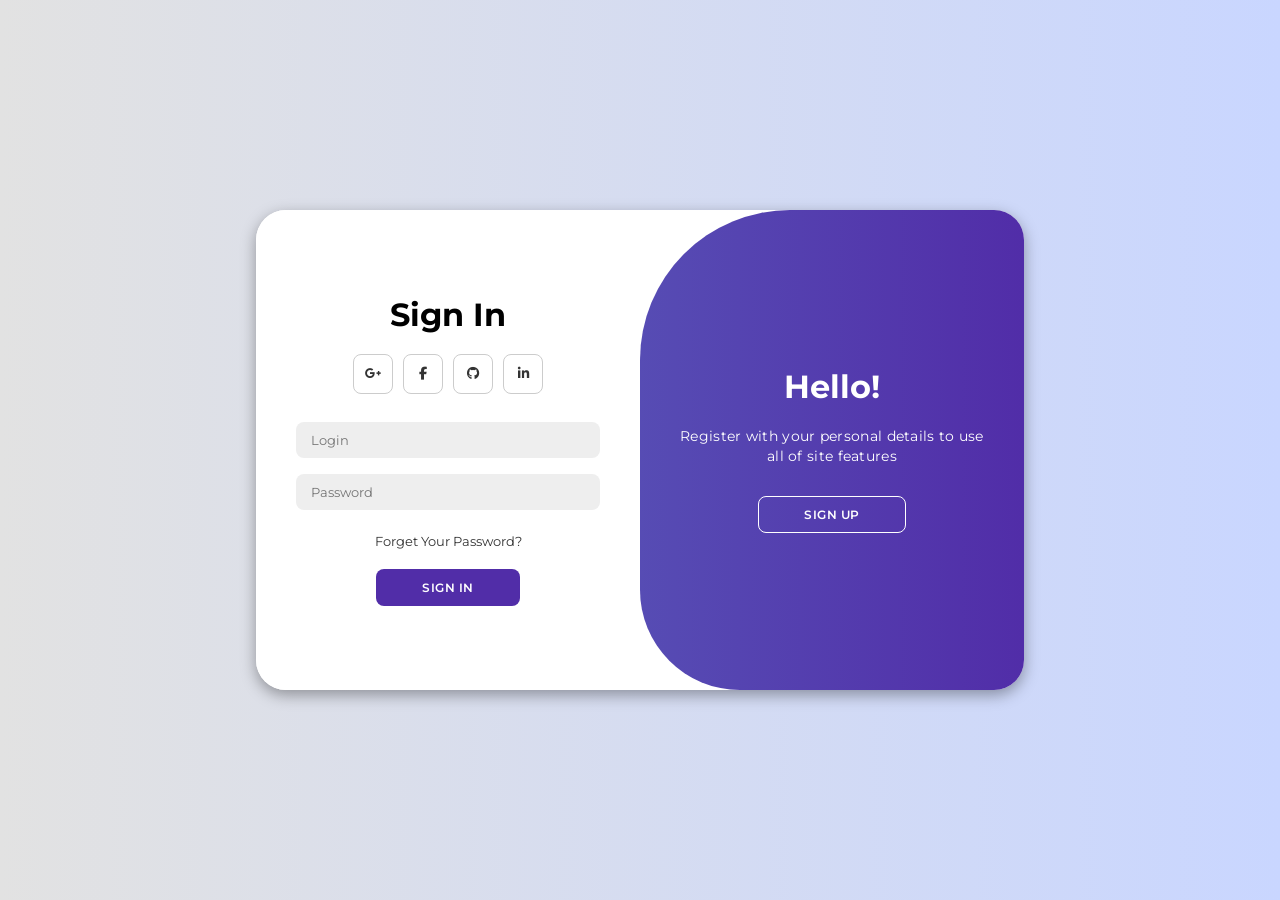
<file: authpet.html>
<!DOCTYPE html>
<html lang="en">

<head>
    <meta charset="UTF-8">
    <meta name="viewport" content="width=device-width, initial-scale=1.0">
    <link rel="stylesheet" href="https://cdnjs.cloudflare.com/ajax/libs/font-awesome/6.4.2/css/all.min.css">
    <link rel="stylesheet" href="stylepet.css">
    <title>PET-PROJECT</title>
</head>

<body>

    <div class="container" id="container">
        <div class="form-container sign-up">
            <form>
                <h1>Create Account</h1>
                <div class="social-icons">
                    <a href="#" class="icon"><i class="fa-brands fa-google-plus-g"></i></a>
                    <a href="#" class="icon"><i class="fa-brands fa-facebook-f"></i></a>
                    <a href="#" class="icon"><i class="fa-brands fa-github"></i></a>
                    <a href="#" class="icon"><i class="fa-brands fa-linkedin-in"></i></a>
                </div>
                <input type="text" placeholder="name" id="name">
                <input placeholder="login" id="login">
                <input type="password" placeholder="password">
                <button type="submit" id="submit">Sign Up</button>
            </form>
        </div>
        <div class="form-container sign-in">
            <form>
                <h1>Sign In</h1>
                <div class="social-icons">
                    <a href="#" class="icon"><i class="fa-brands fa-google-plus-g"></i></a>
                    <a href="#" class="icon"><i class="fa-brands fa-facebook-f"></i></a>
                    <a href="#" class="icon"><i class="fa-brands fa-github"></i></a>
                    <a href="#" class="icon"><i class="fa-brands fa-linkedin-in"></i></a>
                </div>
                <input placeholder="Login">
                <input type="password" placeholder="Password" id="password">
                <a href="#">Forget Your Password?</a>
                <button type="submit" id="submit">Sign In</button>
            </form>
        </div>
        <div class="toggle-container">
            <div class="toggle">
                <div class="toggle-panel toggle-left">
                    <h1>Welcome Back!</h1>
                    <p>Enter your personal details to use all of site features</p>
                    <button class="hidden" id="login">Sign In</button>
                </div>
                <div class="toggle-panel toggle-right">
                    <h1>Hello!</h1>
                    <p>Register with your personal details to use all of site features</p>
                    <button class="hidden" id="register">Sign Up</button>
                </div>
            </div>
        </div>
    </div>

    <script src="scriptPET.js"></script>
</body>

</html>
</file>
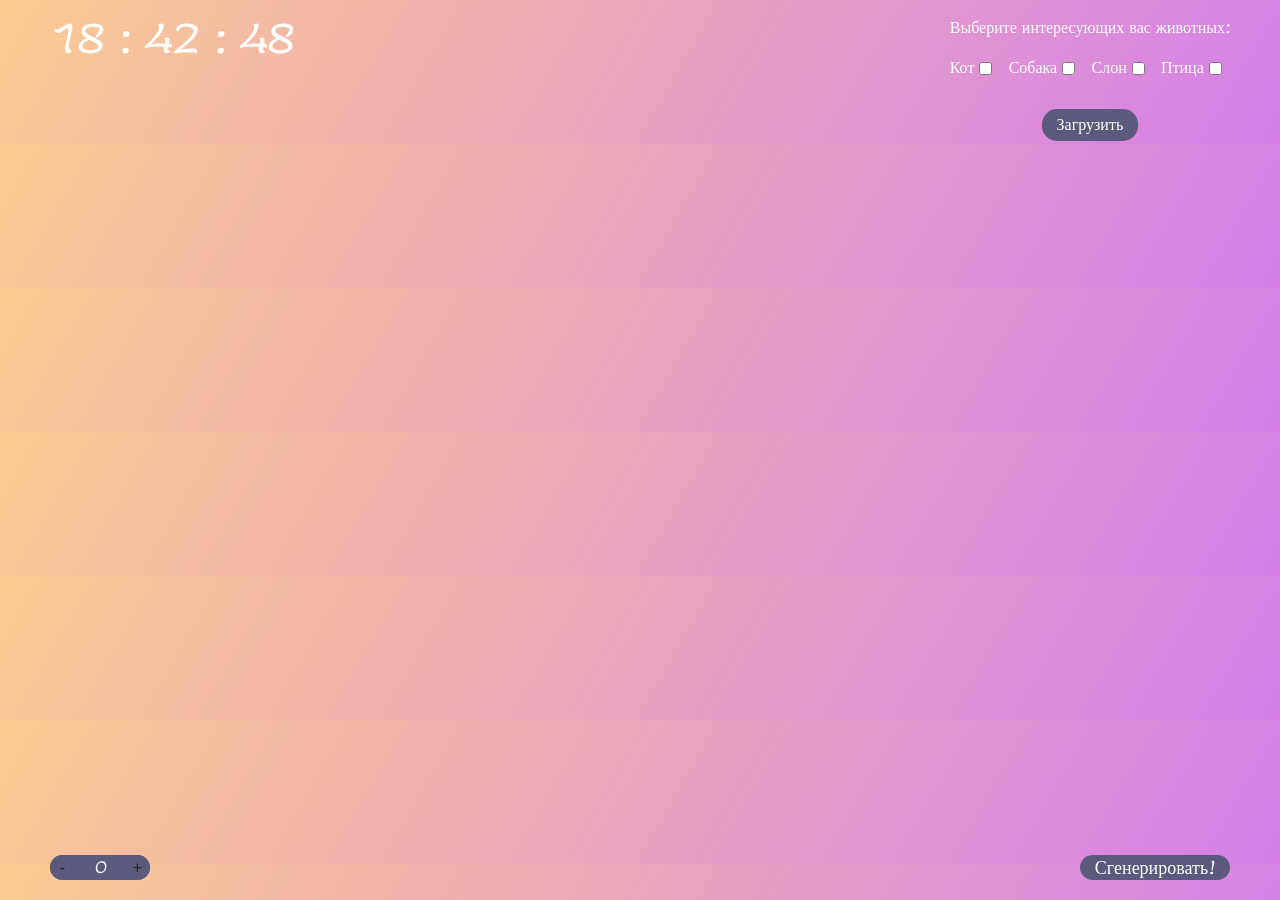
<file: index(third).html>
<!DOCTYPE html>
<html lang="en">
<head>
    <meta charset="UTF-8">
    <meta name="viewport" content="width=device-width, initial-scale=1.0">
    <link rel="stylesheet" href="normalize.css">
    <link rel="stylesheet" href="style(third).css">
    <title>Сайт</title>
    <link rel="preconnect" href="https://fonts.googleapis.com">
    <link rel="preconnect" href="https://fonts.gstatic.com" crossorigin>
    <link href="https://fonts.googleapis.com/css2?family=Lumanosimo&display=swap" rel="stylesheet">
</head>
<body>
<main>

    <div class="counter">
        <button id="minus">-</button>
        <h3 id="value">0</h3>
        <button id="plus">+</button>
    </div>
    
    <br><br><br>

    <button class='button-rand' style="width: 150px;" id="random">Сгенерировать!</button>

    <br>
    <br>
    <br>


    <div class="clock">
        <span id="hours"></span>
        <span id="separator"></span>
        <span id="minutes"></span>
        <span id="separator"></span>
        <span id="seconds"></span>
    </div>

    <br><br>

    <br>
    <div id="form">
        <h3>Выберите интересующих вас животных:</h3>
        <br>
        <div class="flex">
            <span>
                <label for="cat"> Кот </label>
                <input class="checkbox" id="cat" data-name="Кот" type="checkbox">
            </span>
            <br>
            <span>
                <label for="dog"> Собака </label>
                <input class="checkbox" id="dog" data-name="Собака" type="checkbox">
            </span>
            <br>
            <span>
                <label for="elephant"> Слон </label>
                <input class="checkbox" id="elephant" data-name="Слон" type="checkbox">
            </span>
            <br>
            <span>
                <label for="bird"> Птица </label>
                <input class="checkbox" id="bird" data-name="Птица" type="checkbox">
            </span>
            <br><br>
        </div>
        <button class='button' id="upload">
            Загрузить
        </button>
    </div>

    <div id="buttons">

    </div>

    <div id="picture">

    </div>
</main>
<!-- <footer>
    <div class="footer-year">
        <p>2024</p>
    </div>
    <div class="footer-links">
        <a href="https://t.me/Splasshhhhhhh">
            <img src="telegram.png" alt="telegram" class="telegram">
        </a>
        <a href="https://www.instagram.com/sspllashhh/">
            <img src="instagram.png" alt="instagram" class="instagram">
        </a>
    </div>
</footer> -->
    <script src="script(third).js"></script>
</body>
</html>
</file>
<file: stylepet.css>
@import url('https://fonts.googleapis.com/css2?family=Montserrat:wght@300;400;500;600;700&display=swap');

*{
    margin: 0;
    padding: 0;
    box-sizing: border-box;
    font-family: 'Montserrat', sans-serif;
}

body{
    background-color: #c9d6ff;
    background: linear-gradient(to right, #e2e2e2, #c9d6ff);
    display: flex;
    align-items: center;
    justify-content: center;
    flex-direction: column;
    height: 100vh;
}

.container{
    background-color: #fff;
    border-radius: 30px;
    box-shadow: 0 5px 15px rgba(0, 0, 0, 0.35);
    position: relative;
    overflow: hidden;
    width: 768px;
    max-width: 100%;
    min-height: 480px;
}

.container p{
    font-size: 14px;
    line-height: 20px;
    letter-spacing: 0.3px;
    margin: 20px 0;
}

.container span{
    font-size: 12px;
}

.container a{
    color: #333;
    font-size: 13px;
    text-decoration: none;
    margin: 15px 0 10px;
}

.container button{
    background-color: #512da8;
    color: #fff;
    font-size: 12px;
    padding: 10px 45px;
    border: 1px solid transparent;
    border-radius: 8px;
    font-weight: 600;
    letter-spacing: 0.5px;
    text-transform: uppercase;
    margin-top: 10px;
    cursor: pointer;
}

.container button.hidden{
    background-color: transparent;
    border-color: #fff;
}

.container form{
    background-color: #fff;
    display: flex;
    align-items: center;
    justify-content: center;
    flex-direction: column;
    padding: 0 40px;
    height: 100%;
}

.container input{
    background-color: #eee;
    border: none;
    margin: 8px 0;
    padding: 10px 15px;
    font-size: 13px;
    border-radius: 8px;
    width: 100%;
    outline: none;
}

.form-container{
    position: absolute;
    top: 0;
    height: 100%;
    transition: all 0.6s ease-in-out;
}

.sign-in{
    left: 0;
    width: 50%;
    z-index: 2;
}

.container.active .sign-in{
    transform: translateX(100%);
}

.sign-up{
    left: 0;
    width: 50%;
    opacity: 0;
    z-index: 1;
}

.container.active .sign-up{
    transform: translateX(100%);
    opacity: 1;
    z-index: 5;
    animation: move 0.6s;
}

@keyframes move{
    0%, 49.99%{
        opacity: 0;
        z-index: 1;
    }
    50%, 100%{
        opacity: 1;
        z-index: 5;
    }
}

.social-icons{
    margin: 20px 0;
}

.social-icons a{
    border: 1px solid #ccc;
    border-radius: 20%;
    display: inline-flex;
    justify-content: center;
    align-items: center;
    margin: 0 3px;
    width: 40px;
    height: 40px;
}

.toggle-container{
    position: absolute;
    top: 0;
    left: 50%;
    width: 50%;
    height: 100%;
    overflow: hidden;
    transition: all 0.6s ease-in-out;
    border-radius: 150px 0 0 100px;
    z-index: 1000;
}

.container.active .toggle-container{
    transform: translateX(-100%);
    border-radius: 0 150px 100px 0;
}

.toggle{
    background-color: #512da8;
    height: 100%;
    background: linear-gradient(to right, #5c6bc0, #512da8);
    color: #fff;
    position: relative;
    left: -100%;
    height: 100%;
    width: 200%;
    transform: translateX(0);
    transition: all 0.6s ease-in-out;
}

.container.active .toggle{
    transform: translateX(50%);
}

.toggle-panel{
    position: absolute;
    width: 50%;
    height: 100%;
    display: flex;
    align-items: center;
    justify-content: center;
    flex-direction: column;
    padding: 0 30px;
    text-align: center;
    top: 0;
    transform: translateX(0);
    transition: all 0.6s ease-in-out;
}

.toggle-left{
    transform: translateX(-200%);
}

.container.active .toggle-left{
    transform: translateX(0);
}

.toggle-right{
    right: 0;
    transform: translateX(0);
}

.container.active .toggle-right{
    transform: translateX(200%);
}
</file>
<file: style(third).css>
body {
    background: linear-gradient(120deg, #fccb90 0%, #d57eeb 100%);
    font-family: 'Lumanosimo';
    color: white;
}

.counter {
    display: flex;
    justify-content: space-between;
    align-items: center;
    width: 100px;
    background-color: rgb(92, 90, 124);
    border-radius: 50px;
    position: absolute;
    left: 50px;
    bottom: 20px;
}

#plus, #minus, .button-rand {
    border-radius: 50px;
    border: 0;
    width: 25px;
    height: 25px;
    background-color: rgb(92, 90, 124);
}

#random {
    position: absolute;
    right: 50px;
    bottom: 20px;
    color: white;
    font-family: 'Lumanosimo';
    font-size: 18px;
    
}

.clock {
    position: absolute;
    left: 50px;
    top: 20px;
    font-size: 40px;
}

#form, #buttons {
    position: absolute;
    right: 50px;
    top: 20px;
}

.flex {
    display: flex;
    flex-direction: row;
    justify-content: space-between;
    align-items: center;
}

.flex span {
    display: flex;
    justify-content: space-between;
    align-items: center;
}
.flex span label {
    margin-right: 5px;
}
.checkbox {
    cursor: pointer;
}

.button {
    display: flex;
    justify-content: center;
    align-items: center;
    border-radius: 15px;
    border: 0;
    padding: 5px 15px;
    font-family: 'Lumanosimo', cursive !important;
    color: white !important;
    background-color: rgb(92, 90, 124);
    margin: 0 auto;
    margin-top: 25px;
}

#buttons {
    display: flex;
    width: 300px;
}

#buttons .button {
    margin-top: 0;
}

#picture {
    position: absolute;
    left: 30%;
    top: 20%;
}


#picture img {
    max-width: 400px;
    max-height: 400px;
}
/* footer{
    background-color: #200153;
    height: 110px;
    display: flex;
    justify-content: space-around;
    align-items: center;
    color: #FFF;
}
.footer-year p{
    font-family: 'Lumanosimo', cursive !important;
    letter-spacing: 1.5px;
}
.footer-links img{
    margin-right: 15px;
    width: 47px;
    height: 47px;
} */
</file>
